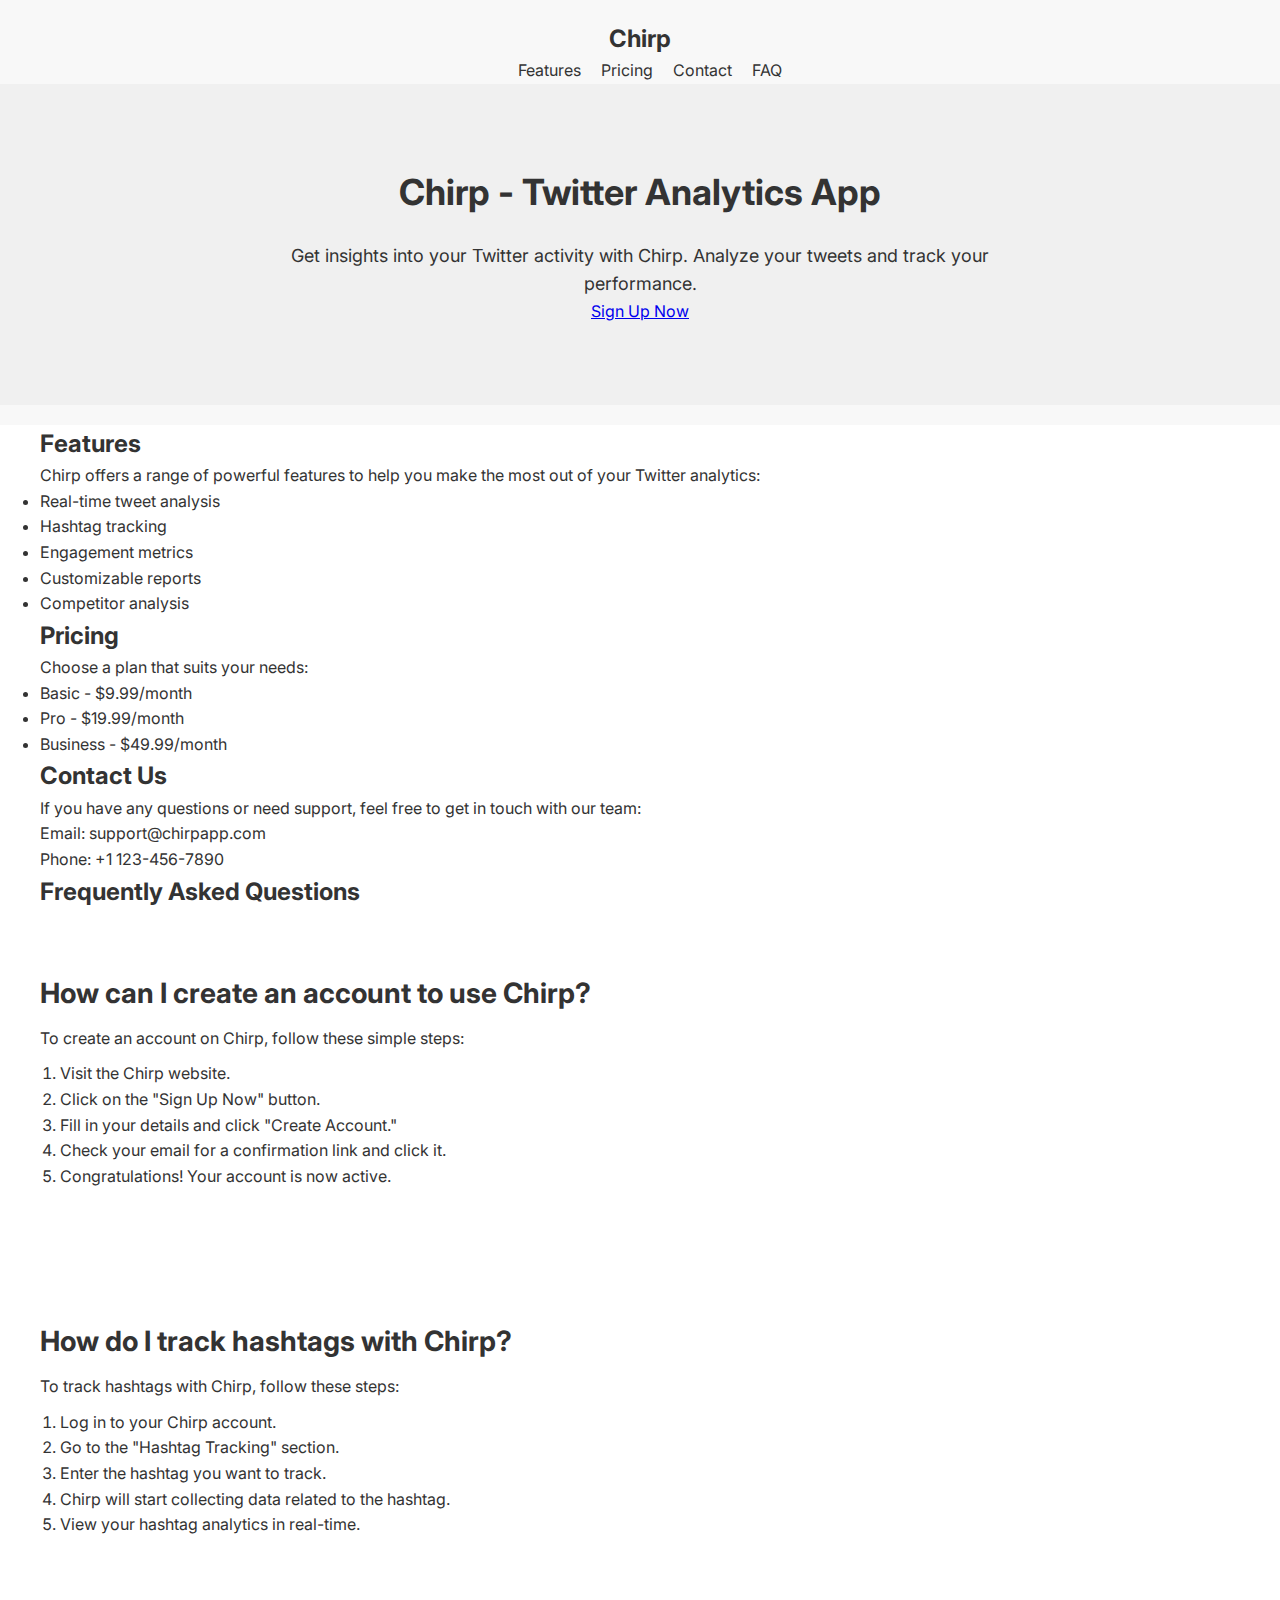
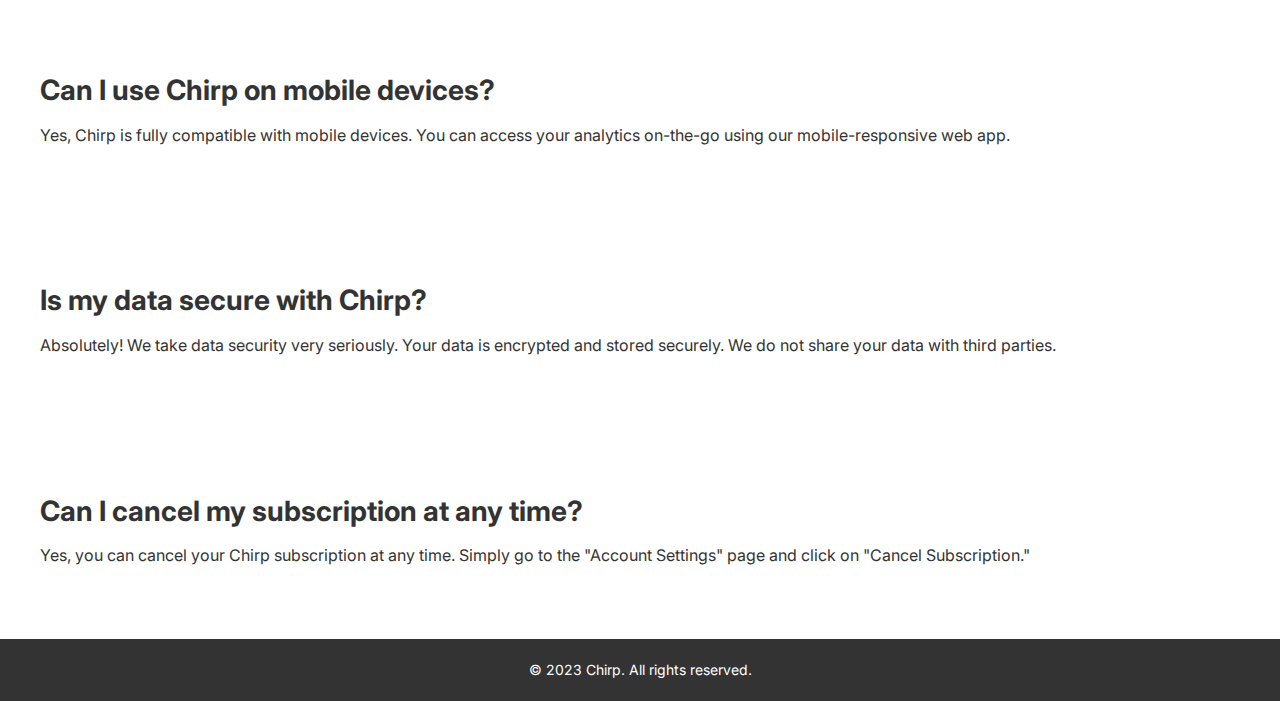
<file: index.html>
<!DOCTYPE html>
<html lang="en">

<head>
  <meta charset="UTF-8">
  <meta name="viewport" content="width=device-width, initial-scale=1.0">
  <title>Chirp - Twitter Analytics App</title>
  <link href="https://fonts.googleapis.com/css?family=Inter:400,700&display=swap" rel="stylesheet">
  <link rel="stylesheet" href="styles.css">
</head>

<body>
  <header>
    <nav>
      <div class="container">
        <a href="#" class="logo">Chirp</a>
        <button class="menu-toggle" onclick="toggleMenu()">Menu</button>
        <ul class="menu">
          <li><a href="#features">Features</a></li>
          <li><a href="#pricing">Pricing</a></li>
          <li><a href="#contact">Contact</a></li>
          <!-- Add the link to the FAQ page here -->
          <li><a href="#faq">FAQ</a></li>
        </ul>
      </div>
    </nav>

    <div class="hero">
      <div class="container">
        <h1>Chirp - Twitter Analytics App</h1>
        <p>Get insights into your Twitter activity with Chirp. Analyze your tweets and track your performance.</p>
        <a href="#signup" class="btn">Sign Up Now</a>
      </div>
    </div>
  </header>

  <main>
    <section id="features">
      <div class="container">
        <h2>Features</h2>
        <p>Chirp offers a range of powerful features to help you make the most out of your Twitter analytics:</p>
        <ul>
          <li>Real-time tweet analysis</li>
          <li>Hashtag tracking</li>
          <li>Engagement metrics</li>
          <li>Customizable reports</li>
          <li>Competitor analysis</li>
        </ul>
      </div>
    </section>

    <section id="pricing">
      <div class="container">
        <h2>Pricing</h2>
        <p>Choose a plan that suits your needs:</p>
        <ul>
          <li>Basic - $9.99/month</li>
          <li>Pro - $19.99/month</li>
          <li>Business - $49.99/month</li>
        </ul>
      </div>
    </section>

    <section id="contact">
      <div class="container">
        <h2>Contact Us</h2>
        <p>If you have any questions or need support, feel free to get in touch with our team:</p>
        <p>Email: support@chirpapp.com</p>
        <p>Phone: +1 123-456-7890</p>
      </div>
    </section>

    <!-- FAQ Section -->
    <section id="faq">
      <div class="container">
        <h2>Frequently Asked Questions</h2>
        <section class="faq-section">
          <h2>How can I create an account to use Chirp?</h2>
          <p>To create an account on Chirp, follow these simple steps:</p>
          <ol>
            <li>Visit the Chirp website.</li>
            <li>Click on the "Sign Up Now" button.</li>
            <li>Fill in your details and click "Create Account."</li>
            <li>Check your email for a confirmation link and click it.</li>
            <li>Congratulations! Your account is now active.</li>
          </ol>
        </section>

        <section class="faq-section">
          <h2>How do I track hashtags with Chirp?</h2>
          <p>To track hashtags with Chirp, follow these steps:</p>
          <ol>
            <li>Log in to your Chirp account.</li>
            <li>Go to the "Hashtag Tracking" section.</li>
            <li>Enter the hashtag you want to track.</li>
            <li>Chirp will start collecting data related to the hashtag.</li>
            <li>View your hashtag analytics in real-time.</li>
          </ol>
        </section>

        <section class="faq-section">
          <h2>Can I use Chirp on mobile devices?</h2>
          <p>Yes, Chirp is fully compatible with mobile devices. You can access your analytics on-the-go using our
            mobile-responsive web app.</p>
        </section>

        <section class="faq-section">
          <h2>Is my data secure with Chirp?</h2>
          <p>Absolutely! We take data security very seriously. Your data is encrypted and stored securely. We do not
            share your data with third parties.</p>
        </section>

        <section class="faq-section">
          <h2>Can I cancel my subscription at any time?</h2>
          <p>Yes, you can cancel your Chirp subscription at any time. Simply go to the "Account Settings" page and click
            on "Cancel Subscription."</p>
        </section>
      </div>
    </section>
    <!-- End of FAQ Section -->
  </main>

  <footer>
    <div class="container">
      <p>&copy; 2023 Chirp. All rights reserved.</p>
    </div>
  </footer>

  <script>
    function toggleMenu() {
      document.querySelector('.menu').classList.toggle('active');
    }
  </script>
</body>

</html>
</file>
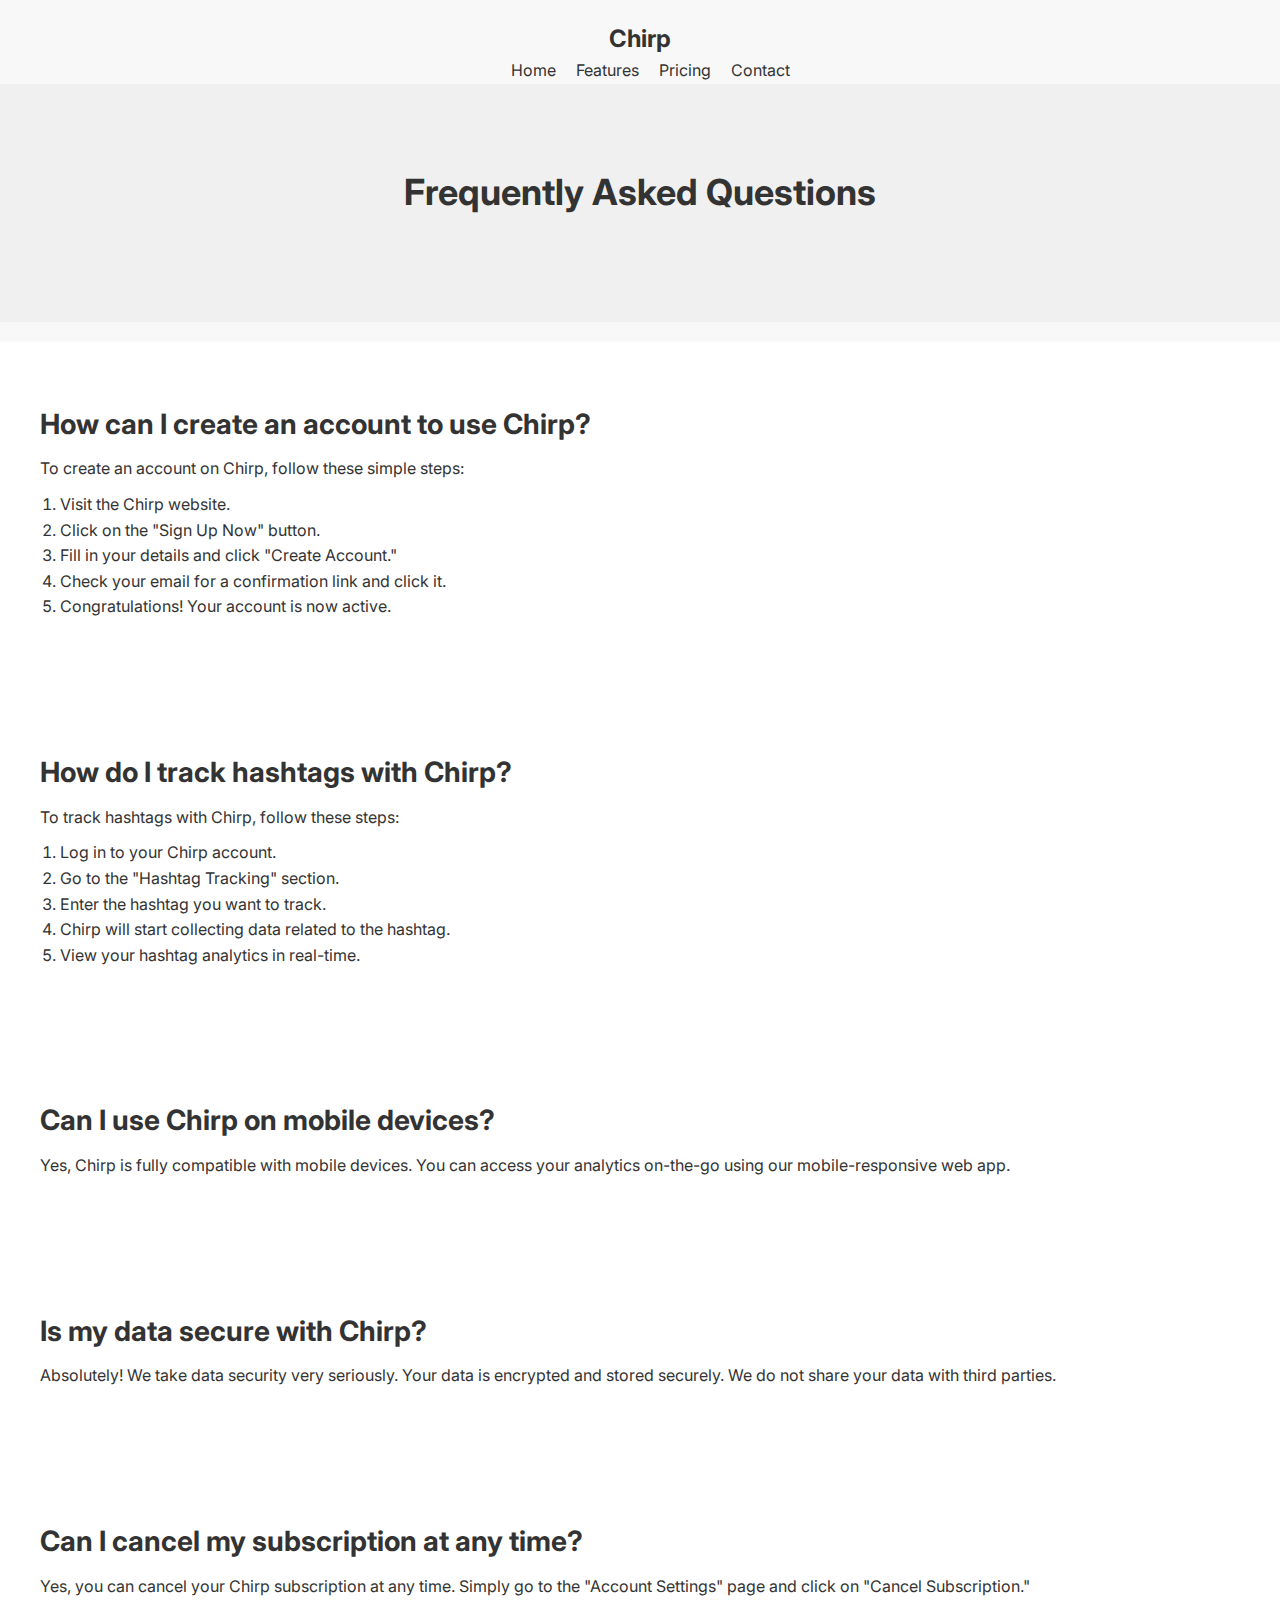
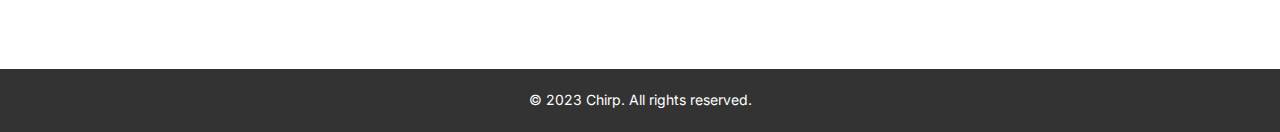
<file: faq.html>
<!DOCTYPE html>
<html lang="en">

<head>
  <meta charset="UTF-8">
  <meta name="viewport" content="width=device-width, initial-scale=1.0">
  <title>Chirp - FAQ</title>
  <link href="https://fonts.googleapis.com/css?family=Inter:400,700&display=swap" rel="stylesheet">
  <link rel="stylesheet" href="styles.css">
</head>

<body>
  <header>
    <nav>
      <div class="container">
        <a href="#" class="logo">Chirp</a>
        <button class="menu-toggle" onclick="toggleMenu()">Menu</button>
        <ul class="menu">
          <li><a href="index.html">Home</a></li>
          <li><a href="#features">Features</a></li>
          <li><a href="#pricing">Pricing</a></li>
          <li><a href="#contact">Contact</a></li>
        </ul>
      </div>
    </nav>

    <div class="hero">
      <div class="container">
        <h1>Frequently Asked Questions</h1>
      </div>
    </div>
  </header>

  <main>
    <section class="faq-section">
      <div class="container">
        <h2>How can I create an account to use Chirp?</h2>
        <p>To create an account on Chirp, follow these simple steps:</p>
        <ol>
          <li>Visit the Chirp website.</li>
          <li>Click on the "Sign Up Now" button.</li>
          <li>Fill in your details and click "Create Account."</li>
          <li>Check your email for a confirmation link and click it.</li>
          <li>Congratulations! Your account is now active.</li>
        </ol>
      </div>
    </section>

    <section class="faq-section">
      <div class="container">
        <h2>How do I track hashtags with Chirp?</h2>
        <p>To track hashtags with Chirp, follow these steps:</p>
        <ol>
          <li>Log in to your Chirp account.</li>
          <li>Go to the "Hashtag Tracking" section.</li>
          <li>Enter the hashtag you want to track.</li>
          <li>Chirp will start collecting data related to the hashtag.</li>
          <li>View your hashtag analytics in real-time.</li>
        </ol>
      </div>
    </section>

    <section class="faq-section">
      <div class="container">
        <h2>Can I use Chirp on mobile devices?</h2>
        <p>Yes, Chirp is fully compatible with mobile devices. You can access your analytics on-the-go using our mobile-responsive web app.</p>
      </div>
    </section>

    <section class="faq-section">
      <div class="container">
        <h2>Is my data secure with Chirp?</h2>
        <p>Absolutely! We take data security very seriously. Your data is encrypted and stored securely. We do not share your data with third parties.</p>
      </div>
    </section>

    <section class="faq-section">
      <div class="container">
        <h2>Can I cancel my subscription at any time?</h2>
        <p>Yes, you can cancel your Chirp subscription at any time. Simply go to the "Account Settings" page and click on "Cancel Subscription."</p>
      </div>
    </section>

    <!-- Add more FAQ sections here -->
  </main>

  <footer>
    <div class="container">
      <p>&copy; 2023 Chirp. All rights reserved.</p>
    </div>
  </footer>

  <script>
    function toggleMenu() {
      document.querySelector('.menu').classList.toggle('active');
    }
  </script>
</body>

</html>
</file>
<file: styles.css>
/* Reset some default styles */
body, h1, h2, h3, p, ul, ol, li {
    margin: 0;
    padding: 0;
  }
  
  /* Set up general styles */
  body {
    font-family: "Inter", sans-serif;
    line-height: 1.6;
    color: #333;
  }
  
  .container {
    max-width: 1200px;
    margin: 0 auto;
    padding: 0 20px;
  }
  
  /* Navigation styles */
  header {
    background-color: #f8f8f8;
    padding: 20px 0;
  }
  
  nav {
    display: flex;
    justify-content: space-between;
    align-items: center;
  }
  
  .logo {
    font-size: 24px;
    font-weight: 700;
    text-decoration: none;
    color: #333;
  }
  
  .menu-toggle {
    display: none;
    background-color: transparent;
    border: none;
    cursor: pointer;
  }
  
  .menu {
    display: flex;
    list-style: none;
  }
  
  .menu li {
    margin-left: 20px;
  }
  
  .menu a {
    text-decoration: none;
    color: #333;
  }
  
  /* Hero section styles */
  .hero {
    background-color: #f0f0f0;
    padding: 80px 0;
    text-align: center;
  }
  
  .hero h1 {
    font-size: 36px;
    margin-bottom: 20px;
  }
  
  .hero p {
    font-size: 18px;
    max-width: 800px;
    margin: 0 auto;
  }
  
  /* FAQ section styles */
  .faq-section {
    padding: 60px 0;
  }
  
  .faq-section h2 {
    font-size: 28px;
    margin-bottom: 10px;
  }
  
  .faq-section p, .faq-section ol {
    font-size: 16px;
    margin-bottom: 10px;
  }
  
  .faq-section ol {
    margin-left: 20px;
  }
  
  /* Footer styles */
  footer {
    background-color: #333;
    color: #fff;
    text-align: center;
    padding: 20px 0;
  }
  
  footer p {
    font-size: 14px;
  }
  
  /* Media queries for responsive design */
  @media screen and (max-width: 768px) {
    .menu-toggle {
      display: block;
    }
  
    .menu {
      display: none;
      flex-direction: column;
      align-items: center;
      background-color: #f8f8f8;
      position: absolute;
      top: 80px;
      right: 20px;
      width: 200px;
      border: 1px solid #ccc;
      border-radius: 4px;
      padding: 10px;
    }
  
    .menu.active {
      display: flex;
    }
  }
/* Center the logo */
.logo {
    font-size: 24px;
    font-weight: 700;
    text-decoration: none;
    color: #333;
    display: flex;
    align-items: center; /* Vertical alignment */
    justify-content: center; /* Horizontal alignment */
    flex-grow: 1; /* Take available space */
  }
  
  /* Adjust menu alignment */
  .menu {
    display: flex;
    list-style: none;
    justify-content: flex-end; /* Align menu items to the right */
  }
</file>
